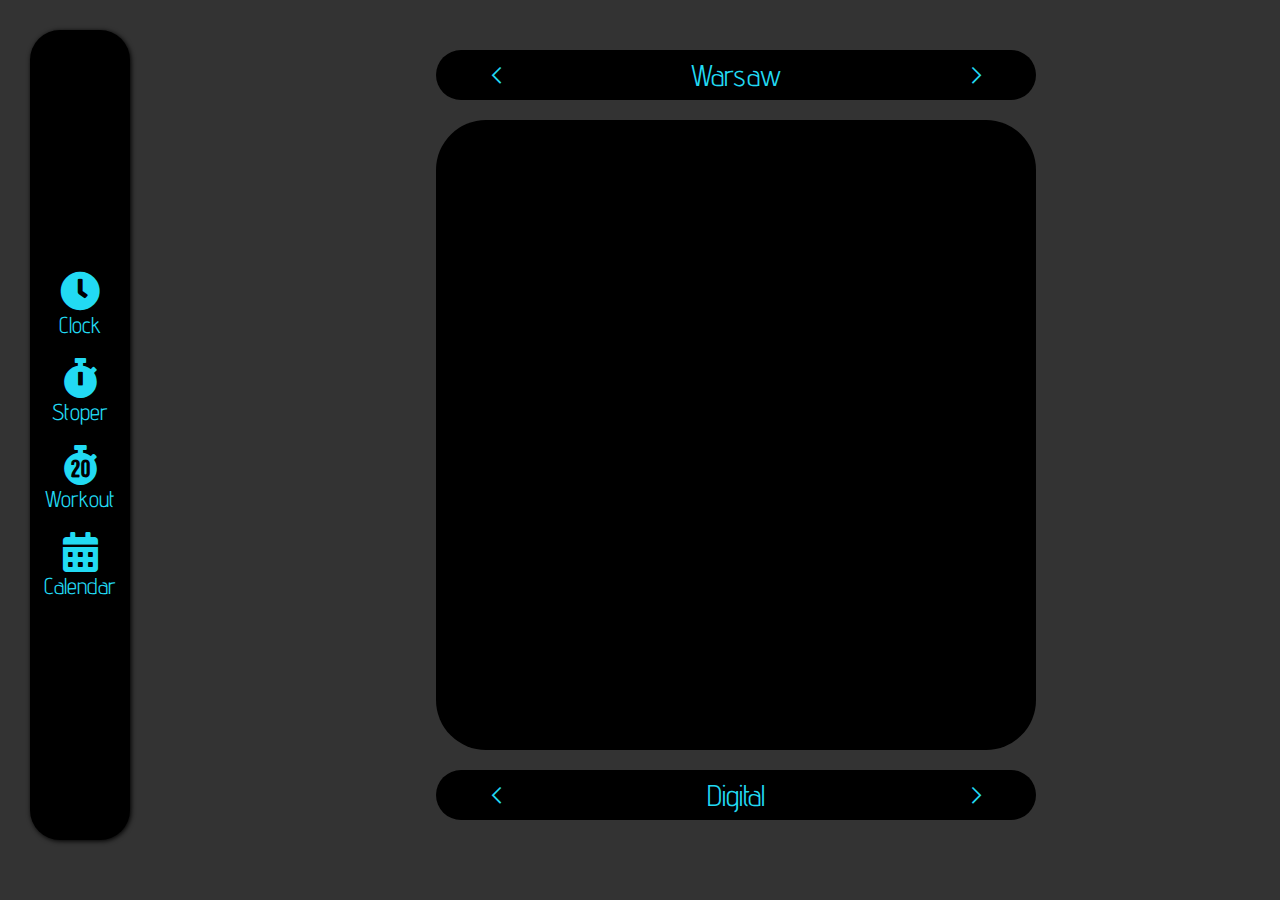
<file: index.html>
<!DOCTYPE html>
<html lang="en">

<head>
    <meta charset="UTF-8">
    <meta name="viewport" content="width=device-width, initial-scale=1.0">
    <meta http-equiv="X-UA-Compatible" content="ie=edge">
    <title>Clock World</title>
    <link rel="stylesheet" href="style.css">
    <link rel="stylesheet" href="https://cdnjs.cloudflare.com/ajax/libs/font-awesome/5.13.1/css/all.min.css">
</head>

<body>
    <div class="container">
        <header class="menu">
            <nav class="nav">
                <ul class="nav-list">
                    <li class="nav-item">
                        <a href="index.html" class="nav-link">
                            <i class="fas fa-clock nav-icon"></i>
                            <span class="nav-name">Clock</span>
                        </a>
                    </li>
                    <li class="nav-item">
                        <a href="stoper.html" class="nav-link">
                            <i class="fas fa-stopwatch nav-icon"></i>
                            <span class="nav-name">Stoper</span>
                        </a>
                    </li>
                    <li class="nav-item">
                        <a href="workout.html" class="nav-link">
                            <i class="fas fa-stopwatch-20 nav-icon"></i>
                            <span class="nav-name">Workout</span>
                        </a>
                    </li>
                    <li class="nav-item">
                        <a href="calendar.html" class="nav-link">
                            <i class="fas fa-calendar-alt nav-icon"></i>
                            <span class="nav-name">Calendar</span>
                        </a>
                    </li>
                </ul>
            </nav>
        </header>

        <main class="main-clock">
            <section class="box-city">
                <a href="#" class="prev" data-btn-prev-city>&lt;</a>
                <div class="city-name" data-city-name></div>
                <a href="#" class="next" data-btn-next-city>&gt;</a>
            </section>
            <section class="box-time">
                    <article class="box-time-text" data-time></article>

                    <article class="clock_analog" data-analog>
                            <div class="analog_hand hour" data-hour-hand></div>
                            <div class="analog_hand minute" data-minute-hand></div>
                            <div class="analog_hand second" data-second-hand></div>
                        
                            <div class="analog_number number1">1</div>
                            <div class="analog_number number2">2</div>
                            <div class="analog_number number3">3</div>
                            <div class="analog_number number4">4</div>
                            <div class="analog_number number5">5</div>
                            <div class="analog_number number6">6</div>
                            <div class="analog_number number7">7</div>
                            <div class="analog_number number8">8</div>
                            <div class="analog_number number9">9</div>
                            <div class="analog_number number10">10</div>
                            <div class="analog_number number11">11</div>
                            <div class="analog_number number12">12</div>
                        </article>
                    <article class="clock_binary" data-binary>
                            <div class="row">
                                    <div class="hour1">
                                        <div class="circle h1-8"></div>
                                        <div class="circle h1-4"></div>
                                        <div class="circle h1-2"></div>
                                        <div class="circle h1-1"></div>
                                        <div class="bin-text hour-h1"></div>
                                    </div>
                                    <div class="hour2">
                                        <div class="circle h2-8"></div>
                                        <div class="circle h2-4"></div>
                                        <div class="circle h2-2"></div>
                                        <div class="circle h2-1"></div>
                                        <div class="bin-text hour-h2"></div>
                                    </div>
                                    <div class="minute1">
                                        <div class="circle m1-8"></div>
                                        <div class="circle m1-4"></div>
                                        <div class="circle m1-2"></div>
                                        <div class="circle m1-1"></div>
                                        <div class="bin-text minute-m1"></div>
                                    </div>
                                    <div class="minute2">
                                        <div class="circle m2-8"></div>
                                        <div class="circle m2-4"></div>
                                        <div class="circle m2-2"></div>
                                        <div class="circle m2-1"></div>
                                        <div class="bin-text minute-m2"></div>
                                    </div>
                                    <div class="second1">
                                        <div class="circle s1-8"></div>
                                        <div class="circle s1-4"></div>
                                        <div class="circle s1-2"></div>
                                        <div class="circle s1-1"></div>
                                        <div class="bin-text second-s1"></div>
                                    </div>
                                    <div class="second2">
                                        <div class="circle s2-8"></div>
                                        <div class="circle s2-4"></div>
                                        <div class="circle s2-2"></div>
                                        <div class="circle s2-1"></div>
                                        <div class="bin-text second-s2"></div>
                                    </div>
                        
                                </div>

                                <div class="box-time-text binary" data-time-binary></div>
                    </article>
            </section>
            <section class="box-clockname">
                    <a href="#" class="prev" data-btn-prev-kind>&lt;</a>
                    <div class="clock-name" data-kind-name>Digital</div>
                    <a href="#" class="next" data-btn-next-kind>&gt;</a>
            </section>
        </main>

        </div>
        <script src="main.js"></script>
        <script>
            
        const slider = new Slider();
        slider.initializeSlider();
        </script>
</body>

</html>
</file>
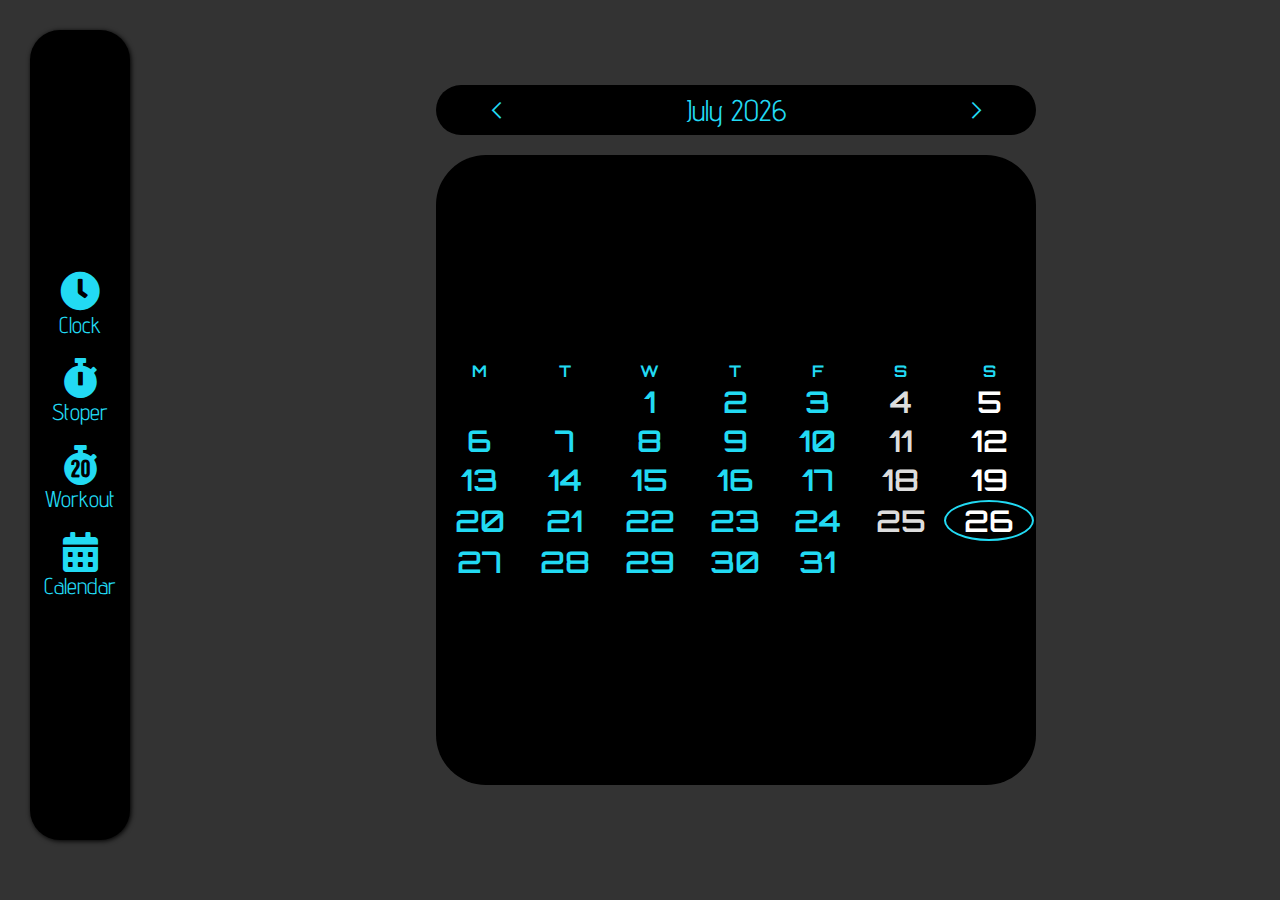
<file: calendar.html>
<!DOCTYPE html>
<html lang="en">
  <head>
    <meta charset="UTF-8">
    <meta name="viewport" content="width=device-width, initial-scale=1.0">
    <meta http-equiv="X-UA-Compatible" content="ie=edge">
    <title>Clock World</title>
    <link rel="stylesheet" href="style.css">
    <link rel="stylesheet" href="https://cdnjs.cloudflare.com/ajax/libs/font-awesome/5.13.1/css/all.min.css">
</head>
<body>
  <div class="container">
    <header class="menu">
      <nav class="nav">
        <ul class="nav-list">
            <li class="nav-item">
                <a href="index.html" class="nav-link">
                    <i class="fas fa-clock nav-icon"></i>
                    <span class="nav-name">Clock</span>
                </a>
            </li>
            <li class="nav-item">
                <a href="stoper.html" class="nav-link">
                    <i class="fas fa-stopwatch nav-icon"></i>
                    <span class="nav-name">Stoper</span>
                </a>
            </li>
            <li class="nav-item">
                <a href="workout.html" class="nav-link">
                    <i class="fas fa-stopwatch-20 nav-icon"></i>
                    <span class="nav-name">Workout</span>
                </a>
            </li>
            <li class="nav-item">
                <a href="calendar.html" class="nav-link">
                    <i class="fas fa-calendar-alt nav-icon"></i>
                    <span class="nav-name">Calendar</span>
                </a>
            </li>
        </ul>
    </nav>
    </header>

    <main class="main-clock">
      <section class="box-city">
        <a href="#" class="prev" data-btn-prev-month>&lt;</a>
        <div class="city-name" data-month-name></div>
        <a href="#" class="next" data-btn-next-month>&gt;</a>
    </section>

    <section class="box-time">
        <section class="calendar" data-calendar>
            
        </section>
    </section>
    </main>

  </div>
  <script src="calendar.js"></script>
        <script>
            
        const calendar = new Calendar();
        calendar.initCalendar();
        </script>
</body>
</html>
</file>
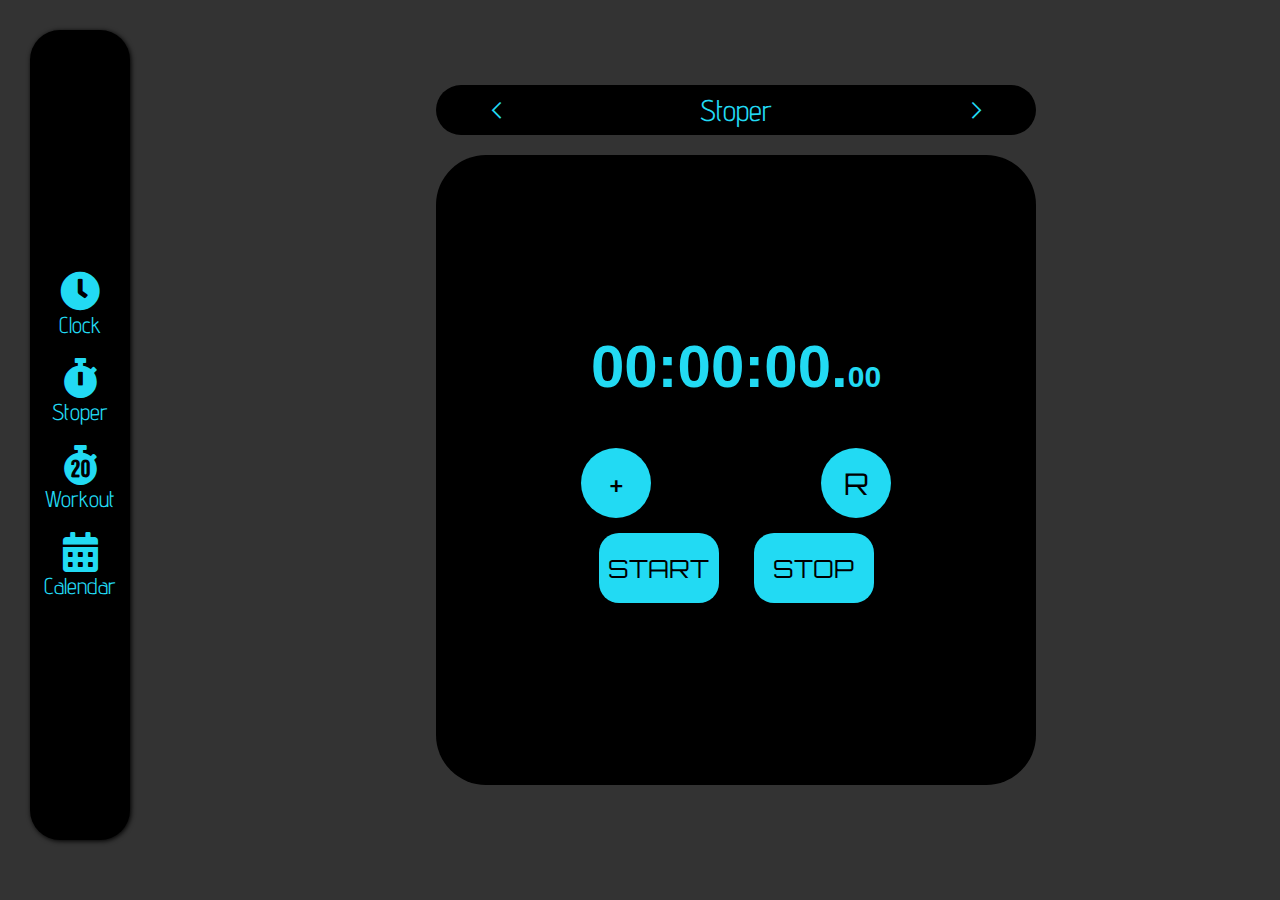
<file: stoper.html>
<!DOCTYPE html>
<html lang="en">

<head>
    <meta charset="UTF-8">
    <meta name="viewport" content="width=device-width, initial-scale=1.0">
    <meta http-equiv="X-UA-Compatible" content="ie=edge">
    <title>Clock World</title>
    <link rel="stylesheet" href="style.css">
    <link rel="stylesheet" href="https://cdnjs.cloudflare.com/ajax/libs/font-awesome/5.13.1/css/all.min.css">
</head>

<body>
    <div class="container">
        <header class="menu">
            <nav class="nav">
                <ul class="nav-list">
                    <li class="nav-item">
                        <a href="index.html" class="nav-link">
                            <i class="fas fa-clock nav-icon"></i>
                            <span class="nav-name">Clock</span>
                        </a>
                    </li>
                    <li class="nav-item">
                        <a href="stoper.html" class="nav-link">
                            <i class="fas fa-stopwatch nav-icon"></i>
                            <span class="nav-name">Stoper</span>
                        </a>
                    </li>
                    <li class="nav-item">
                        <a href="workout.html" class="nav-link">
                            <i class="fas fa-stopwatch-20 nav-icon"></i>
                            <span class="nav-name">Workout</span>
                        </a>
                    </li>
                    <li class="nav-item">
                        <a href="calendar.html" class="nav-link">
                            <i class="fas fa-calendar-alt nav-icon"></i>
                            <span class="nav-name">Calendar</span>
                        </a>
                    </li>
                </ul>
            </nav>
        </header>

    <main class="main-clock">
        <section class="box-city">
            <a href="#" class="prev" data-btn-prev-kind>&lt;</a>
            <div class="city-name" data-kind-name></div>
            <a href="#" class="next" data-btn-next-kind>&gt;</a>
        </section>
        <section class="box-time">
            <!-- Stoper -->
            <section class="stoper-box" data-stoper>

            <div class="box-time-text stoper_time" data-stoper-time>00:00:00.<span class="milisec">00</span></div>
            <article class="plus_time" data-stoper-plus-time></article>

            <article class="timer__buttons">
                <button class="button" data-stoper-plus>
                    +
                </button>
                    <button class="button" data-stoper-reset>
                        R
                    </button>
            </article>

            <article class="timer__stops">
                <button class="button-st" data-stoper-start>
                    START
                </button>
                <button class="button-st" data-stoper-stop>
                    STOP
                </button>
            </article>
        </section>

        <!-- Timer -->
        <section class="timer-box" data-timer>
            <article class="timer__clock">
              <section class="timer">
                <input
                  type="number"
                  name="minutes"
                  id="minutes"
                  value="00"
                  min="00"
                  max="99"
                  class="timer__input"
                  data-timer-input
                />
                <label for="minutes" class="timer__label">Minutes</label>
              </section>
              <section class="timer">
                <input
                  type="number"
                  name="seconds"
                  id="seconds"
                  value="00"
                  min="00"
                  max="99"
                  class="timer__input"
                  data-timer-input
                />
                <label for="seconds" class="timer__label">Seconds</label>
              </section>
            </article>

            <article class="timer__buttons">
              <button class="button" data-setmin value="5">
                5
              </button>
              <button class="button" data-setmin value="10">
                10
              </button>
              <button class="button" data-setmin value="15">
                15
              </button>
              <button class="button" data-setmin value="20">
                20
              </button>

              <button class="button" data-setmin value="0">
                R
              </button>
            </article>

            <article class="timer__stops">
              <button class="button" data-addmin value="1">
                +1
              </button>
              <button class="button" data-addmin value="5">
                +5
              </button>
              <button class="button-st" data-start>
                START
              </button>
              <button class="button-st" data-stop>
                STOP
              </button>
            </article>
          </section>


    </section>

    </main>

</div>

    <script src="stoper.js"></script>
    <script>
        const stoper = new Stoper();
        stoper.initializeStoper();
    </script>
</body>

</html>
</file>
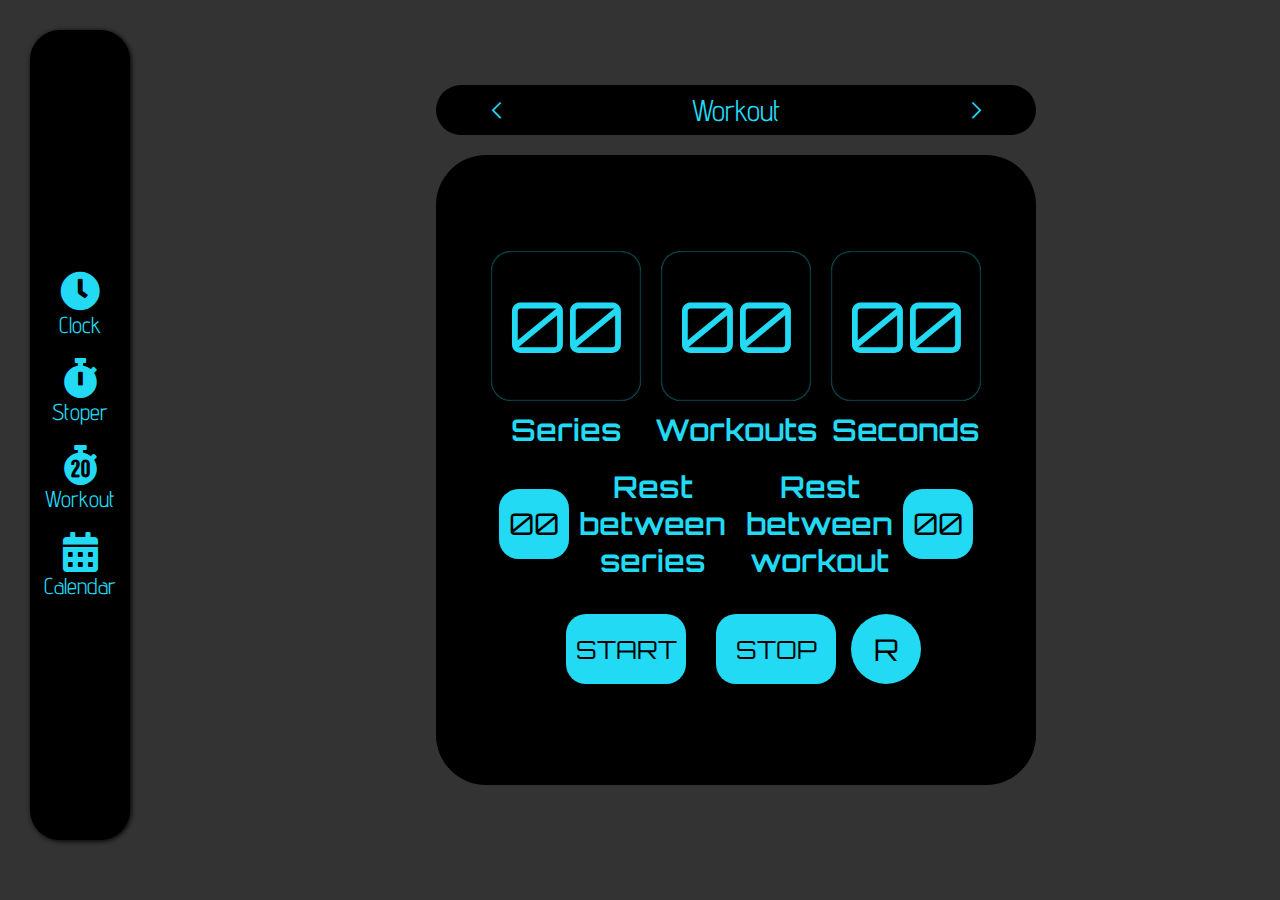
<file: workout.html>
<!DOCTYPE html>
<html lang="en">
  <head>
    <meta charset="UTF-8" />
    <meta name="viewport" content="width=device-width, initial-scale=1.0" />
    <meta http-equiv="X-UA-Compatible" content="ie=edge" />
    <title>Clock World</title>
    <link rel="stylesheet" href="style.css" />
    <link
      rel="stylesheet"
      href="https://cdnjs.cloudflare.com/ajax/libs/font-awesome/5.13.1/css/all.min.css"
    />
  </head>

  <body>
    <div class="container">
      <header class="menu">
        <nav class="nav">
          <ul class="nav-list">
              <li class="nav-item">
                  <a href="index.html" class="nav-link">
                      <i class="fas fa-clock nav-icon"></i>
                      <span class="nav-name">Clock</span>
                  </a>
              </li>
              <li class="nav-item">
                <a href="stoper.html" class="nav-link">
                    <i class="fas fa-stopwatch nav-icon"></i>
                    <span class="nav-name">Stoper</span>
                </a>
            </li>
            <li class="nav-item">
                <a href="workout.html" class="nav-link">
                    <i class="fas fa-stopwatch-20 nav-icon"></i>
                    <span class="nav-name">Workout</span>
                </a>
            </li>
              <li class="nav-item">
                  <a href="calendar.html" class="nav-link">
                      <i class="fas fa-calendar-alt nav-icon"></i>
                      <span class="nav-name">Calendar</span>
                  </a>
              </li>
          </ul>
      </nav>
      </header>

      <main class="main-clock">
        <section class="box-city">
          <a href="#" class="prev" data-btn-prev-kind>&lt;</a>
          <div class="clock-name" data-kind-name></div>
          <a href="#" class="next" data-btn-next-kind>&gt;</a>
        </section>

        <section class="box-time workout-box">

                  <!-- Workout in -->
        <div class="stoper-box" data-workout>

          <article class="timer__clock">
              <section class="timer">
                  <input type="number" id="series" value="00" class="timer__input" data-series-input>
                  <label class="timer__label">Series<br></label>
              </section>
              <section class="timer">
                  <input type="number" value="00" class="timer__input" data-workout-input>
                  <label class="timer__label">Workouts</label>
              </section>
              <section class="timer">
                  <input type="number" value="00" class="timer__input" data-seconds-input>
                  <label class="timer__label">Seconds</label>
              </section>
          </article>
          <article class="rest timer__clock">
              <section class="timer workout__rest">
                  <input type="number" value="00" class="rest__input" data-restSeries-input>
                  <label class="timer__label">Rest between<br> series</label>
              </section>

              <section class="timer workout__rest">
                  <label class="timer__label">Rest between<br> workout</label>
                  <input type="number" value="00" class="rest__input" data-restWorkout-input>

              </section>

          </article>
          <article class="timer__clock">
              <button class="button-st" data-start-workout>
                  START
              </button>
              <button class="button-st" data-stop-workout>
                  STOP
              </button>
              <button class="button" data-reset-workout value="0">
                  R
              </button>

          </article>


      </div>

          <!-- Workout countdown -->
          <div class="timer-box" data-workout-down>
            <article class="timer__clock">
              <section class="timer">
                <input
                  type="number"
                  id="series"
                  value="00"
                  class="timer__input"
                  data-series-input-down
                />
                <label class="timer__label">Series<br /></label>
              </section>
              <section class="timer">
                <input
                  type="number"
                  value="00"
                  class="timer__input"
                  data-workout-input-down
                />
                <label class="timer__label">Workouts per Series</label>
              </section>
              <section class="timer">
                <input
                  type="number"
                  value="00"
                  class="timer__input"
                  data-seconds-input-down
                />
                <label class="timer__label">Seconds per Workouts</label>
              </section>
            </article>
            <article class="rest timer__clock">
              <section class="timer workout__rest">
                <input
                  type="number"
                  value="00"
                  class="rest__input"
                  data-restSeries-input-down
                />
                <label class="timer__label"
                  >Rest between<br />
                  series</label
                >
              </section>

              <section class="timer workout__rest">
                <label class="timer__label"
                  >Rest between<br />
                  workout</label
                >
                <input
                  type="number"
                  value="00"
                  class="rest__input"
                  data-restWorkout-input-down
                />
              </section>
            </article>
            <article class="timer__clock">
              <button class="button-st" data-start-workout-down>
                START
              </button>
              <button class="button-st" data-stop-workout-down>
                STOP
              </button>
              <button class="button" data-reset-workout-down value="0">
                R
              </button>
            </article>
          </div>


        </section>

      </main>
    </div>

    <script src="workout.js"></script>
    <script>
      const workout = new Workout();
      workout.initializeWorkout();
    </script>
  </body>
</html>
</file>
<file: style.css>
@import url('https://fonts.googleapis.com/css2?family=Advent+Pro&display=swap');
@import url('https://fonts.googleapis.com/css2?family=Orbitron:wght@500;600;700&display=swap');
@import url('https://fonts.googleapis.com/css2?family=Exo&family=Russo+One&display=swap');
:root{
    --primary-color: rgb(34, 218, 243);

}
*{
    margin: 0;
    padding: 0;
    box-sizing: border-box;
}

body{
    display: flex;
    background: #333;
    overflow-x: hidden;
    font-family: 'Advent Pro', sans-serif;
}
.container{
    display: flex;
    flex-direction: row;
}
.menu{
    display: flex;
    flex-direction: column;
    width: 100px;
    margin: 30px 30px;
    height: 90vh;
    background: #000;
    border-radius: 30px;   
    box-shadow: 1px 1px 5px rgba(0,0,0,1);
}
.menu-toggle{
    font-size: 23px;
    color: var(--primary-color);
    margin: 0 auto;
}
.nav{
    margin: auto;
}

.nav-item{
    display: flex;
    flex-direction: column;
    list-style: none;
    
}
.nav-link{
    text-decoration: none;
    color: var(--primary-color);
    display: flex;
    justify-content: center;
    align-items: center;
    margin: 10px auto;
    flex-direction: column;
}
.nav-icon{
    font-size: 40px;   
}
.nav-name{
    font-size: 23px;
    margin: auto;
}
.main-clock{
    display: flex;
    flex-direction: column;
    justify-content: center;
    align-items: center;
    width: 90vw;
}
.box-city{
    background: #000;
    height: 50px;
    width: 600px;
    color: var(--primary-color);
    margin-bottom: 20px;
    border-radius: 50px;
    display: grid;
    grid-template-columns: 20% 60% 20%;
    justify-content: center;
    align-items: center;
    text-align: center;
    font-size: 30px;
}
.prev, .next{
    text-decoration: none;
    color: var(--primary-color);
    font-size: 30px;
    cursor: pointer;
}
.box-time{
    background: #000;
    border-radius: 50px;
    height: 70vh;
    min-height: 500px;
    width: 600px;
    display: flex;
    justify-content: center;
    align-items: center;
    text-align: center;
    font-family: 'Orbitron';
    font-weight: 600;
}
.box-time-text{
    color: var(--primary-color);
    margin: auto;
    font-size: 80px;
    justify-content: center;
    align-items: center;
}
.box-clockname{
    background: #000;
    height: 50px;
    width: 600px;
    color: var(--primary-color);
    margin-top: 20px;
    border-radius: 50px;
    display: grid;
    grid-template-columns: 20% 60% 20%;
    justify-content: center;
    align-items: center;
    text-align: center;
    font-size: 30px;
}
#kind-digital{
    display: block;
}
#kind-analog{
    display: none;
}
#kind-binary{
    display: none;
}

/* Analog */
.clock_analog{
    width: 300px;
    height: 300px;
    background-color: black;
    border-radius: 50%;
    position: relative;
    display: none;
   
}
.clock_analog::before{
    content: '';
    position: absolute;
    width: 105%;
    height: 105%;
    background-color: transparent;
    top: 50%;
    left: 50%;
    transform: translate(-50%,-50%);
    border-radius: 50%;
    border: 10px solid var(--primary-color);
    box-shadow: 0 -10px 20px rgba(255,255,255,0.35),
                inset 0 -10px 20px rgba(255,255,255,0.35),
                0 10px 20px rgba(0,0,0,0.35),
                inset 0 10px 20px rgba(0,0,0,0.35);
    
}
.clock_analog .analog_number{
    --rotation: 0;
    position: absolute;
    width: 100%;
    height: 100%;
    text-align: center;
    transform: rotate(var(--rotation));
    color: var(--primary-color);
    font-size: 30px;
}
.clock_analog .number1{--rotation: 30deg;}
.clock_analog .number2{--rotation: 60deg;}
.clock_analog .number3{--rotation: 90deg;}
.clock_analog .number4{--rotation: 120deg;}
.clock_analog .number5{--rotation: 150deg;}
.clock_analog .number6{--rotation: 180deg;}
.clock_analog .number7{--rotation: 210deg;}
.clock_analog .number8{--rotation: 240deg;}
.clock_analog .number9{--rotation: 270deg;}
.clock_analog .number10{--rotation: 300deg;}
.clock_analog .number11{--rotation: 330deg;}

.clock_analog .analog_hand{
    --rotation: 0;
  position: absolute;
  bottom: 50%;
  left: 50%;
  border: 1px solid var(--primary-color);
  border-top-left-radius: 10px;
  border-top-right-radius: 10px;
  transform-origin: bottom;
  z-index: 10;
  transform: translateX(-50%) rotate(calc(var(--rotation) * 1deg))
}
.clock_analog::after{
    content: '';
    position: absolute;
    background-color: var(--primary-color);
    z-index: 11;
    width: 10px;
    height: 10px;
    top: 50%;
    left: 50%;
    transform: translate(-50%,-50%);
    border-radius: 50%;
}

.clock_analog .analog_hand.second{
    width: 3px;
    height: 45%;
    background-color: var(--primary-color);;
}
.clock_analog .analog_hand.minute{
    width: 6px;
    height: 40%;
    background-color: var(--primary-color);;
}
.clock_analog .analog_hand.hour{
    width: 8px;
    height: 30%;
    background-color: var(--primary-color);;
}

/* Binary Clock */

.clock_binary{
    width: 80%;
    margin: auto;
    display: flex;
}
.box-time-text.binary{
    color: var(--primary-color);
    margin: auto;
    font-size: 30px;
    justify-content: center;
    align-items: center;
    display: flex;
}
.row{
    display: flex;
    margin: auto;
}

.hour1, .minute1, .second1{
    padding-left: 15px;
    padding-right: 10px;
}
.hour2, .minute2, .second2{
    padding-right: 15px;
}
.circle{
    display: flex;
    border-radius: 50%;
    width: 50px;
    padding-top: 50px;
  margin-left: auto;
  margin-right: auto;
  margin-top: 3%;
  margin-bottom: 3%;
}
.on {
    background-color: var(--primary-color);
    box-shadow: 0 0 15px var(--primary-color);
  }
  
  .off {
    background-color: var(--primary-color);
    opacity: 0.2;
  }

  .bin-text{
    font-size: 30px;
    color: var(--primary-color);
  }
/* Stoper */
.stoper-box{
    display: flex;
    flex-direction: column;
    width: 80%;
}
.stoper_time{
    font-family: sans-serif;
    font-size: 60px;
    padding: 10px;
}
.sec{
    max-width: 40px;
}
.milisec{
    font-size: 30px;
    max-width: 20px;
}
.plus_time{
    display: flex;
    flex-direction: column;
    font-size: 20px;
    color: var(--primary-color);
    margin: 1px;
    max-height: 200px;
    overflow: scroll;
    position: relative;
}

.plus_time .milisec{
    font-size: 10px;
}

  /* TIMER */
.timer-box{
    display: none;
    flex-direction: column;
    width: 80%;
}
.timer__clock{
    display: flex;
    justify-content: center;
    align-items: center;
    margin: 10px;
}
.timer{
    display: flex;
    flex-direction: column;
    align-items: center;
    position: relative;
}
.timer__input{
    background-color: #000;
    color: var(--primary-color);
    position: relative;
    width: 150px;
    height: 150px;
    font-size: 70px;
    font-family: 'Orbitron';
    text-align: center;
    margin: 10px;
    border-radius: 20px;
    border: none;
    box-shadow: inset 0px 0 2px var(--primary-color);
    z-index: 11;
}
/* .timer::before{
    content: '';
    position: absolute;
    width: 150px;
    height: 150px;
    top: -35px;
    left: 35px;
    background-color: #000;
    border-radius: 20px;
    border: none;
    box-shadow: inset 0px 0 2px var(--primary-color);
    z-index: 10;
} */
.timer__input::-webkit-inner-spin-button,
.rest__input::-webkit-inner-spin-button{
    -webkit-appearance: none;
}
.timer__input:disabled{
    border: 1px solid #000;
}
.timer__label{
    font-size: 30px;
    color: var(--primary-color);
}
.timer__buttons{
    width: 100%;
    display: flex;
    flex-wrap: wrap;
    justify-content: space-around;
    align-items: center;
    margin-top: 35px;
    position: relative;
    left: 50%;
    transform: translateX(-50%);
}

.button{
    background-color: var(--primary-color);
    color: #000;
    font-family: 'Orbitron';
    font-size: 30px;
    border: none;
    border-radius: 50%;
    width: 70px;
    height: 70px;
    cursor: pointer;
    box-shadow: 0 0 10px rgba(0,0,0);
}
.button-st{
    background-color: var(--primary-color);
    color: #000;
    font-family: 'Orbitron';
    margin: 15px;
    font-size: 25px;
    border: none;
    border-radius: 20px;
    width: 120px;
    height: 70px;
    cursor: pointer;
    box-shadow: 0 0 10px rgba(0,0,0);
}

/* Timer Workout */
.clock_workout{
    display: none;
    color: var(--primary-color);
}
.rest__input{
    background-color: var(--primary-color);
    color: #000;
    position: relative;
    width: 70px;
    height: 70px;
    font-size: 30px;
    font-family: 'Orbitron';
    text-align: center;
    margin: 10px;
    border-radius: 20px;
    border: none;
    box-shadow: inset 0px 0 2px var(--primary-color);
    z-index: 11;
}

.workout__rest{
    display: flex;
    flex-direction: row;
    margin: 0 10px;
    color:rgb(34, 218, 243);
}

/* Calendar */
.calendar{
    display: flex;
    width: 100%;
}
.calendar-table{
    font-size:30px;
    color: var(--primary-color);
    width: 100%;
}
.calendar-table th{
    font-size: 16px;
}
.calendar-table td:nth-child(6){
    color: #ddd;
}
.calendar-table td:nth-child(7){
    color: #fff;
}
.current-day{
    border: 2px solid var(--primary-color);
    border-radius: 50%;
}

@media screen and (max-width: 850px){
    body{
        overflow: scroll;
    }
    .container{
        display: flex;
        flex-direction: column;
    }

    .menu{
        width: 90vw;
        height: 70px;
        margin-top: 10px;
    }
    .menu-toggle{
        display: none;
    }
    .nav-item{
        display:inline-block;
        margin: 0 20px;
    }
    .nav-link{
      padding: 5px;  
    }
    .nav-icon{
        font-size: 20px;
    }
    .nav-name{
        font-size: 20px;
    }
    .main-clock{
        width: 100vw;
        height: 90vh;
    }
    .box-city, .box-clockname{
        width: 70vw;
        font-size: 20px;
        height: 40px;
    }
    .prev,.next{
        font-size: 20px;
    }
    .box-time{
        width: 90vw;
    }

    .box-clockname{
        font-size: 20px;
    }

    /* TIMER */
    .timer__input{
        width: 100px;
        height: 100px;
        font-size: 40px;
    }
    .timer__label{
        font-size: 20px;
    }
    .button{
        font-size: 20px;
        width: 40px;
        height: 40px;
    }
    .button-st{
        font-size: 15px;
        width: 60px;
        height: 35px;
    }
}

@media screen and (max-width: 500px){

    .nav-name{
        display: none;
    }
    .box-time{
        overflow: scroll;
    }
    .box-time.workout-box{
        overflow: scroll;
        padding-top: 300px;
    }

    .box-time-text{
        font-size: 40px;
    }
    .clock_analog{
        width: 180px;
        height: 180px;
    }
    .clock_analog .analog_number{
        font-size: 18px;
    }
    .box-time-text.binary{
        font-size: 15px;
    }
    .circle{
        width: 20px;
        height: 20px;
        padding-top: 20px;
    }
    .timer__clock{
        flex-direction: column;
    }
    .calendar-table{
        font-size:16px;
    }
}
</file>
